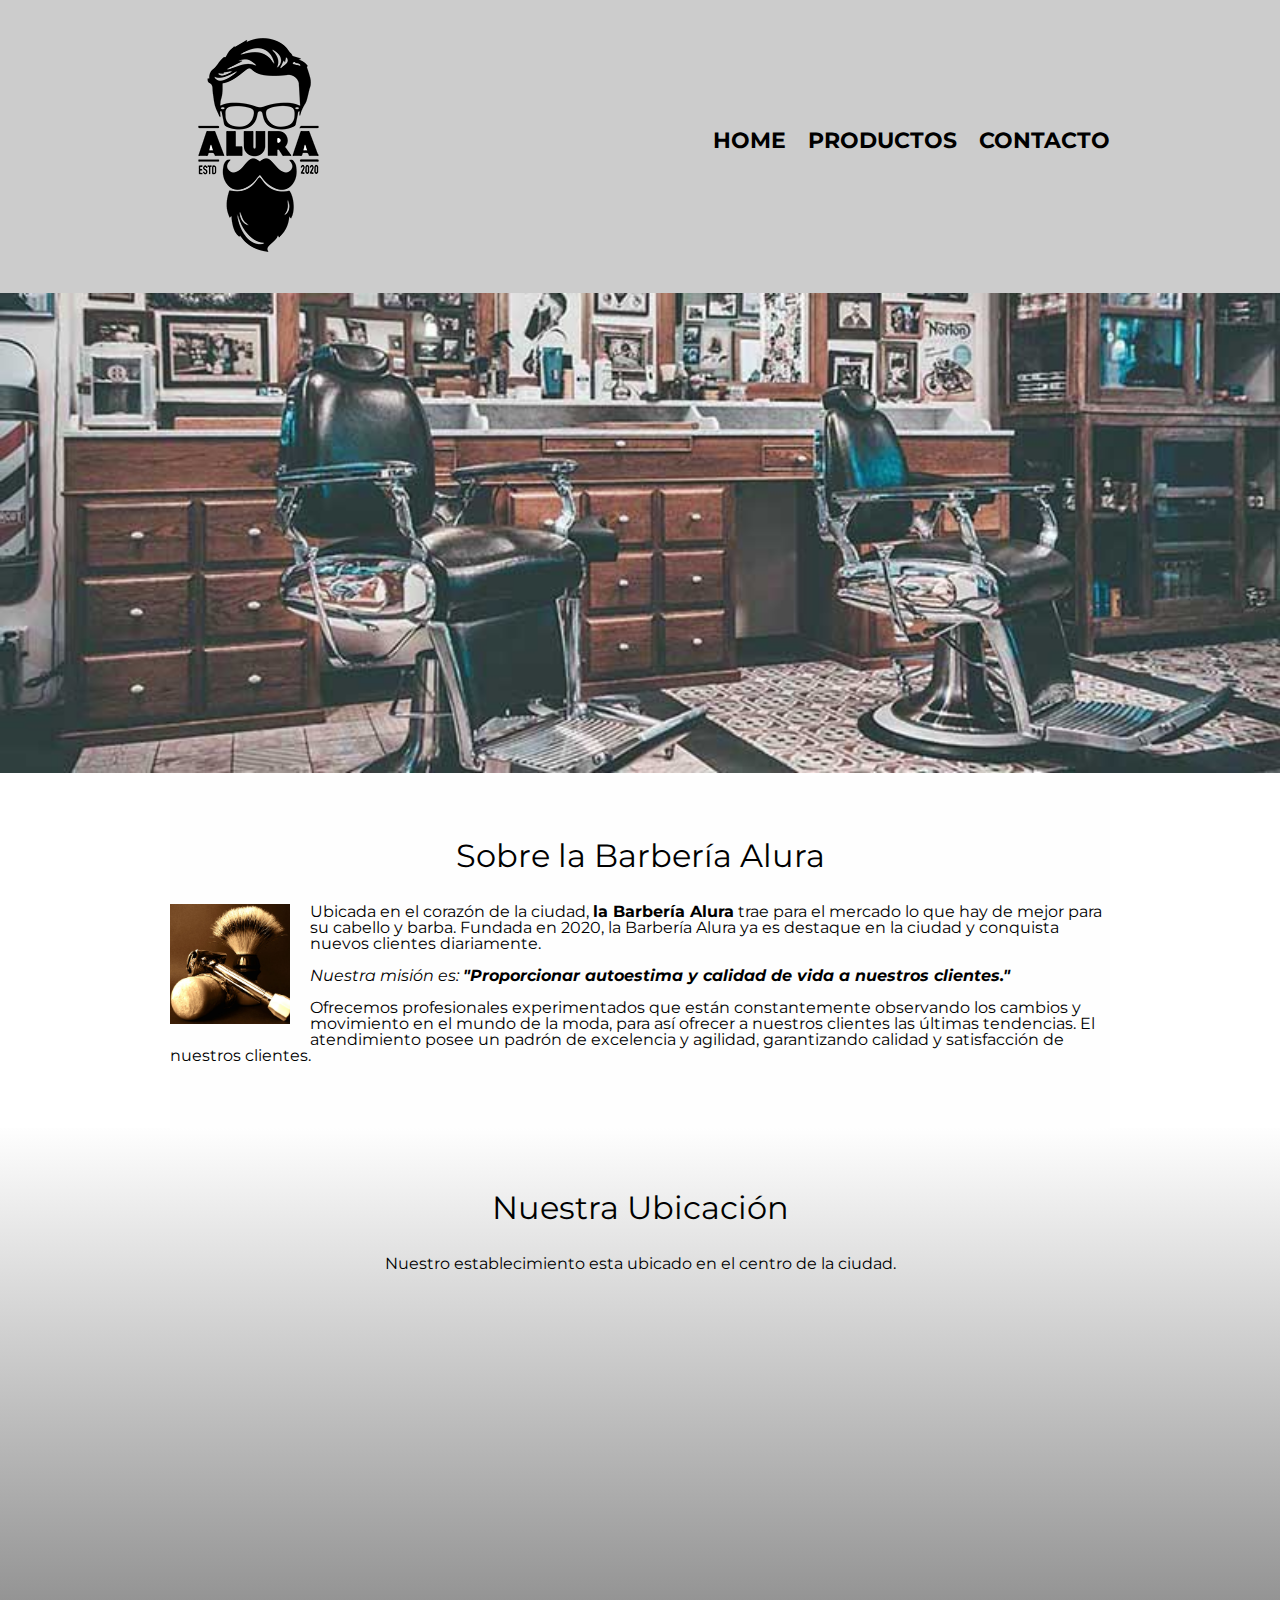
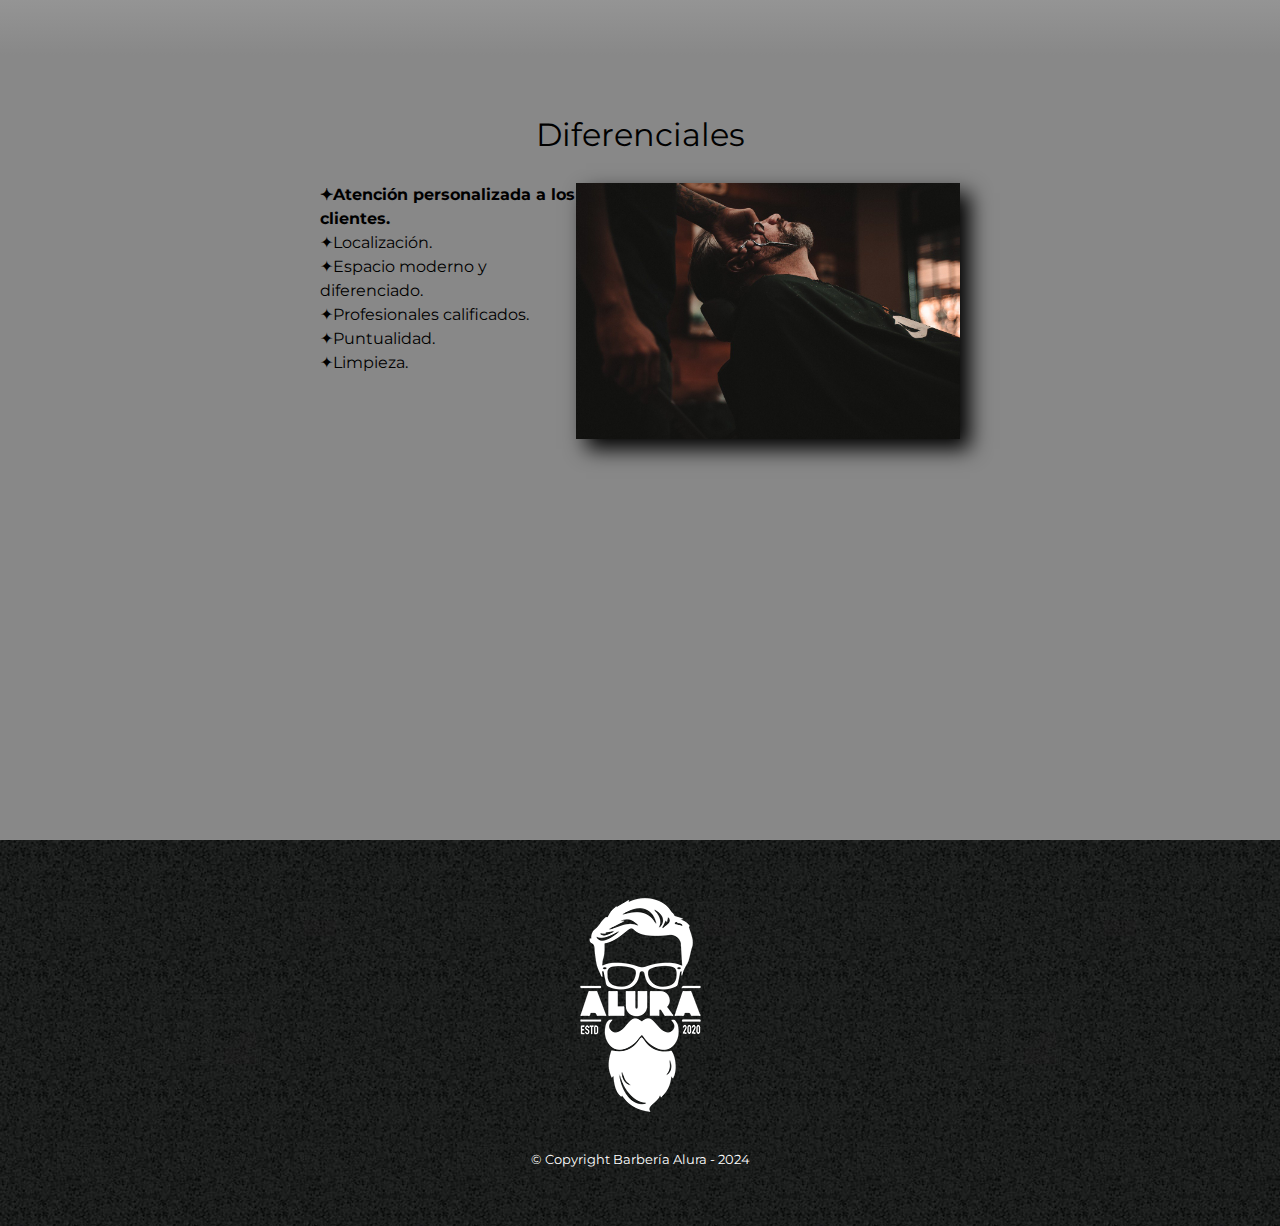
<file: index.html>
<!DOCTYPE html>

<html lang="es-419">

    <head>

        <meta charset="UTF-8">
        <meta name="viewport" content="width=device-width">
        <title>Barbería Alura</title>
        <link rel="stylesheet" href="reset.css">
        <link rel="stylesheet" href="style.css">
        <link rel="preconnect" href="https://fonts.googleapis.com">
        <link rel="preconnect" href="https://fonts.gstatic.com" crossorigin>
        <link href="https://fonts.googleapis.com/css2?family=Montserrat:ital,wght@0,100..900;1,100..900&display=swap" rel="stylesheet">

    </head>

    <body>

        <header>
            <div class="caja">
                <h1> <img src="imagenes/logo.png"</h1>
                <nav>
                    <ul>
                        <li><a href="index.html">Home</a></li>
                        <li><a href="productos.html">Productos</a></li>
                        <li><a href="contacto.html">Contacto</a></li>
                    </ul>
                </nav>
            </div>
        </header>
        

        <img class="banner" src="Banner/banner.jpg">

        <main>
            <section class ="principal">

                <h2 class="titulo-principal">Sobre la Barbería Alura</h2>

                <img class="utensilios" src="imagenes/utensilios.jpg" alt=" imagen de utensilios">
    
                <p>Ubicada en el corazón de la ciudad, <strong>la Barbería Alura</strong> trae para el mercado lo que hay de mejor para su cabello y barba. Fundada en 2020, la Barbería Alura ya es destaque en la ciudad y conquista nuevos clientes diariamente.</p> 
    
                <p id="mision"><em>Nuestra misión es: <strong>"Proporcionar autoestima y calidad de vida a nuestros clientes."</strong></em></p>
    
                <p>Ofrecemos profesionales experimentados que están constantemente observando los cambios y movimiento en el mundo de la moda, para así ofrecer a nuestros clientes las últimas tendencias. El atendimiento posee un padrón de excelencia y agilidad, garantizando calidad y satisfacción de nuestros clientes.</p>
    
            </section>

            <section class="mapa">
                <h3 class="titulo-principal">Nuestra Ubicación</h3>
                <p>Nuestro establecimiento esta ubicado en el centro de la ciudad.</p>

                <div class="mapa-contenido">
                    <iframe src="https://www.google.com/maps/embed?pb=!1m18!1m12!1m3!1d34784.869470159!2d-46.65499870427411!3d-23.593248407555798!2m3!1f0!2f0!3f0!3m2!1i1024!2i768!4f13.1!3m3!1m2!1s0x94ce5a2b2ed7f3a1%3A0xab35da2f5ca62674!2sCaelum%20-%20Education%20and%20Innovation!5e0!3m2!1ses-419!2sbr!4v1602972945026!5m2!1ses-419!2sbr" width="100%" height="300" frameborder="0" style="border:0;" allowfullscreen="" aria-hidden="false" tabindex="0"></iframe>
                </div>

            </section>
    
            <section class ="diferenciales">
    
                <h3 class="titulo-principal">Diferenciales</h3>

                <div class="contenido-diferenciales">
                    <ul class="lista-diferenciales">
                        <li class="items">Atención personalizada a los clientes.</li>
                        <li class="items">Localización.</li>
                        <li class="items">Espacio moderno y diferenciado.</li>
                        <li class="items">Profesionales calificados.</li>
                        <li class="items">Puntualidad.</li>
                        <li class="items">Limpieza.</li>
                    </ul><img src="diferenciales/diferenciales.jpg" class="imagen-diferenciales">
                </div>
                <div class="video">
                    <iframe width="100%" height="315" src="https://www.youtube.com/embed/wcVVXUV0YUY?si=P5r_jsv-DhelcPmM" title="YouTube video player" frameborder="0" allow="accelerometer; autoplay; clipboard-write; encrypted-media; gyroscope; picture-in-picture; web-share" referrerpolicy="strict-origin-when-cross-origin" allowfullscreen></iframe>
                </div>

            </section>
    
           

        </main>
        

        <footer>
            <img src="imagenes/logo-blanco.png">
            <p class="copyright">&copy Copyright Barbería Alura - 2024</p>
        </footer> 
 
    </body>
</html>
</file>
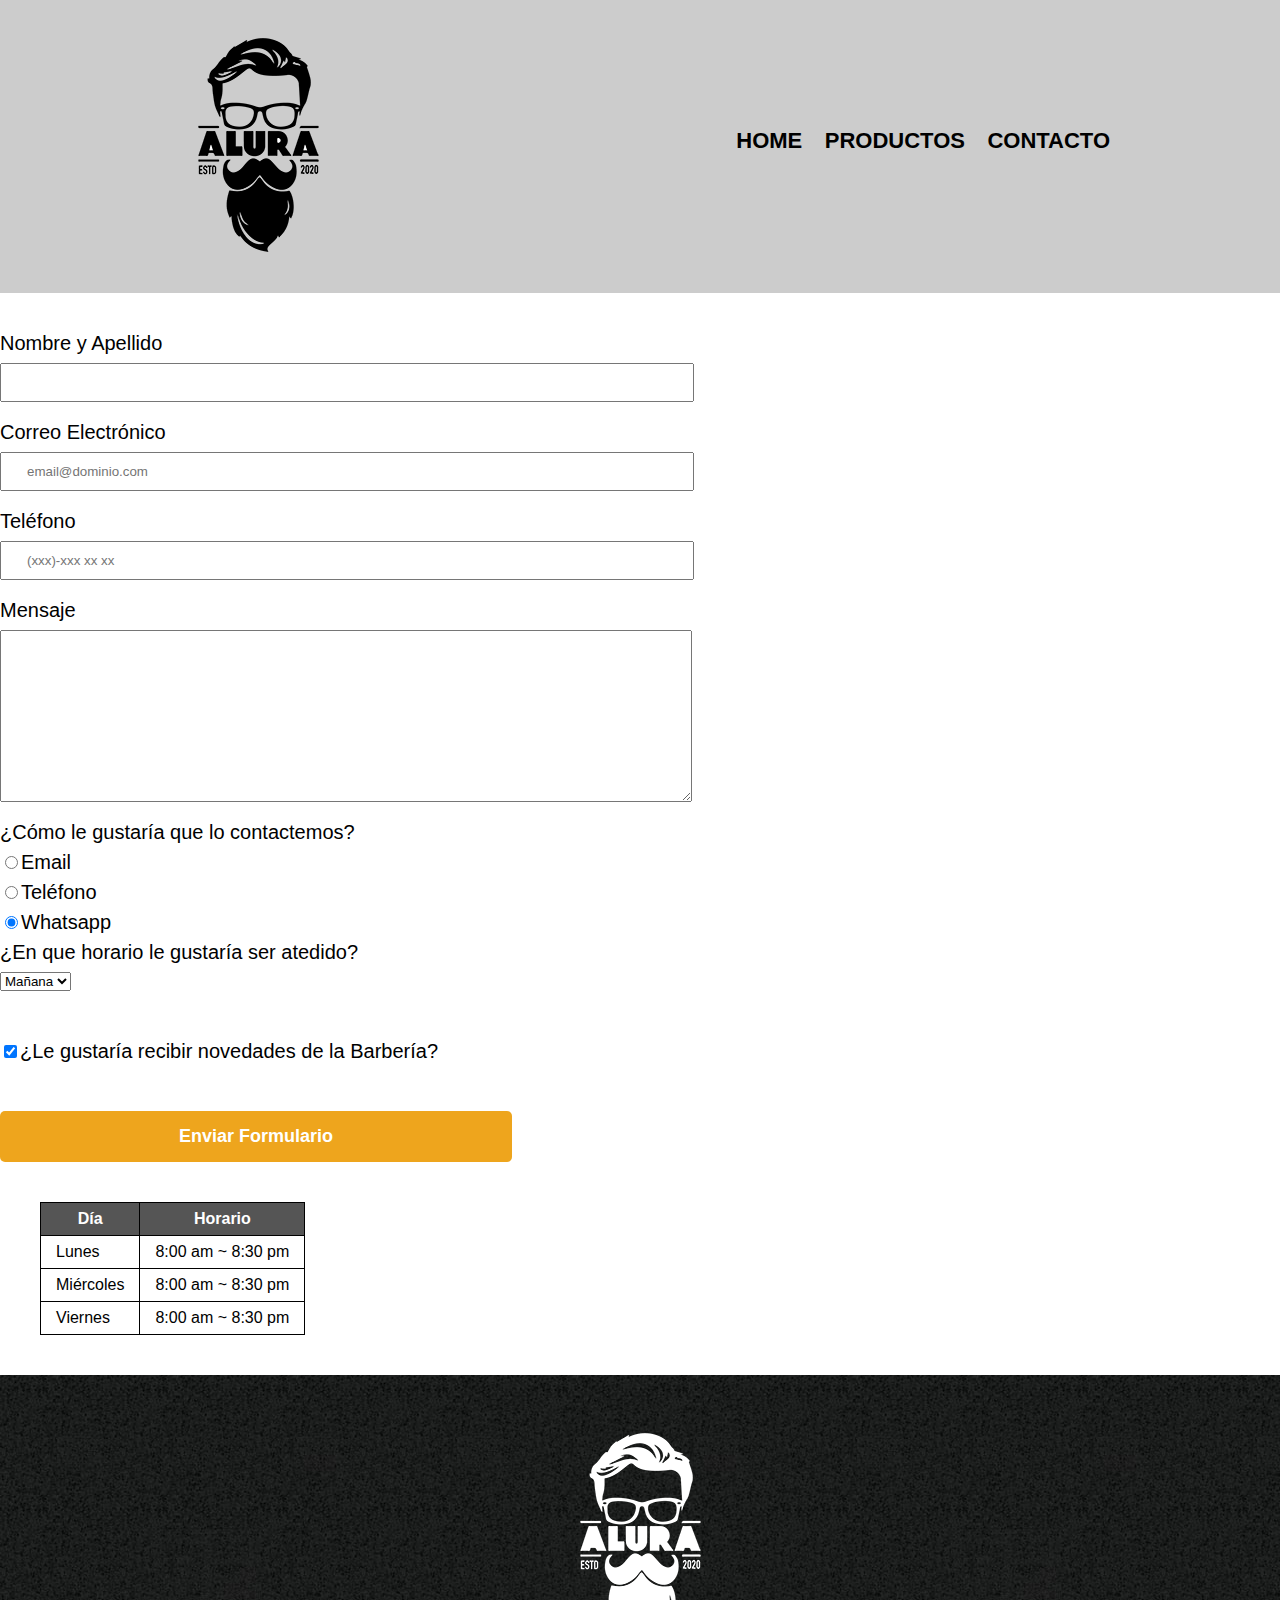
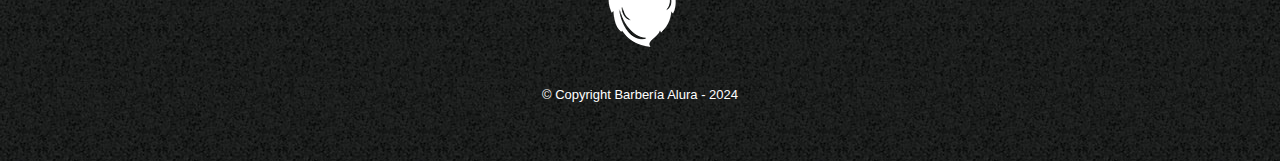
<file: contacto.html>
<!DOCTYPE html>

<html>
    <head>
        <meta charset="UTF-8">
        <title>Contacto</title>
        <link rel="stylesheet" href="reset.css">
        <link rel="stylesheet" href="style.css">
    </head>


    <body>
        <header>
            <div class="caja">
                <h1> <img src="imagenes/logo.png" alt="Logo Barbería Alura"</h1>
                <nav>
                    <ul>
                        <li><a href="index.html">Home</a></li>
                        <li><a href="productos.html">Productos</a></li>
                        <li><a href="contacto.html">Contacto</a></li>
                    </ul>
                </nav>
            </div>

        </header>


    <main>
        <form>
            <label for="nombreapellido">Nombre y Apellido</label>
            <input type="text" id="nombreapellido" class="input-padron" required> 

            <label for="correoelec">Correo Electrónico</label>
            <input type="email" id="correoelec"class="input-padron" required placeholder="email@dominio.com">

            <label for="telefono">Teléfono</label>
            <input type="tel" id="telefono"class="input-padron" required placeholder="(xxx)-xxx xx xx">

            <label for="textareamensaje">Mensaje</label>
            <textarea cols="70" rows="10" id="textareamensaje" class="input-padron" required> </textarea>


           
            <fieldset>
        
                <legend>¿Cómo le gustaría que lo contactemos?</legend>
            
                <label for="radio-email"><input type="radio" name="contacto" value="email" id="radio-email">Email</label>
                

                <label for="radio-telefono"><input type="radio" name="contacto" value="telefono" id="radio-telefono">Teléfono</label>
                

                <label for="radio-whatsapp"><input type="radio" name="contacto" value="whatsapp" id="radio-whatsapp" checked>Whatsapp</label>
  
            </fieldset>



            <fieldset>
                <legend>¿En que horario le gustaría ser atedido?</legend>
                <select>
                    <option>Mañana</option>
                    <option>Tarde</option>
                    <option>Noche</option>
                </select>
            </fieldset>
            

            <label class="checkbox"><input type="checkbox" checked>¿Le gustaría recibir novedades de la Barbería?</label>
            
            <input type="submit" value="Enviar Formulario" class="enviar">

        </form>

        <table>
            
            <thead>
                <tr>
                    <th>Día</th>
                    <th>Horario</th>
                </tr>
            </thead>

            <tbody>
                <tr>
                    <td>Lunes</td>
                    <td>8:00 am ~ 8:30 pm</td>
                </tr>
    
                <tr>
                    <td>Miércoles</td>
                    <td>8:00 am ~ 8:30 pm</td>
                </tr>
    
                <tr>
                    <td>Viernes</td>
                    <td>8:00 am ~ 8:30 pm</td>
                </tr>
            </tbody>

        </table>


    </main>


        <footer>
            <img src="imagenes/logo-blanco.png"alt="Logo Barbería Alura">
            <p class="copyright">&copy Copyright Barbería Alura - 2024</p>
        </footer>
    </body>
</html>
</file>
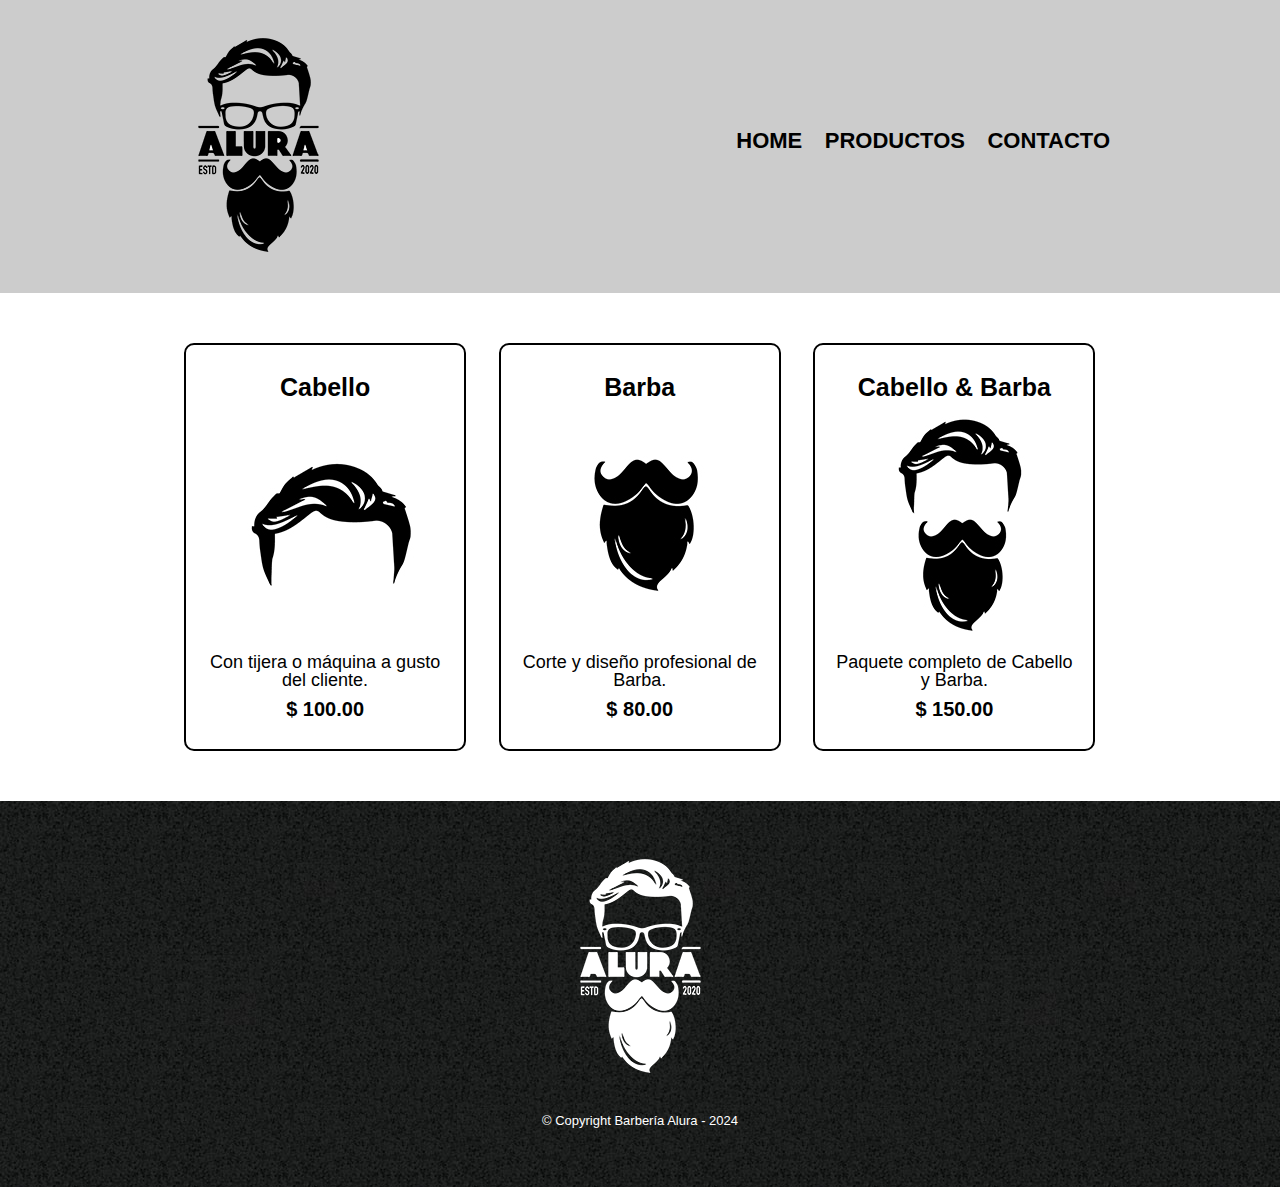
<file: productos.html>
<!DOCTYPE html>

<html>
    <head>
        <meta charset="UTF-8">
        <title>Productos - Barbería Alura</title>
        <link rel="stylesheet" href="reset.css">
        <link rel="stylesheet" href="style.css">
    </head>


    <body>
        <header>
            <div class="caja">
                <h1> <img src="imagenes/logo.png"</h1>
                <nav>
                    <ul>
                        <li><a href="index.html">Home</a></li>
                        <li><a href="productos.html">Productos</a></li>
                        <li><a href="contacto.html">Contacto</a></li>
                    </ul>
                </nav>
            </div>

        </header>

        <main>
            <ul class="productos">
                <li>
                    <h2>Cabello</h2>
                    <img src="imagenes/cabello.jpg">
                    <p class="producto-descripcion">Con tijera o máquina a gusto del cliente.</p>
                    <p class="producto-precio">$ 100.00</p>
                </li>
                <li>
                    <h2>Barba</h2>
                    <img src="imagenes/barba.jpg">
                    <p class="producto-descripcion">Corte y diseño profesional de Barba.</p>
                    <p class="producto-precio">$ 80.00</p>
                </li>
                <li>
                    <h2>Cabello & Barba</h2>
                    <img src="imagenes/cabello+barba.jpg">
                    <p class="producto-descripcion">Paquete completo de Cabello y Barba.</p>
                    <p class="producto-precio">$ 150.00</p>
                </li>
            </ul>
        </main>

        <footer>
            <img src="imagenes/logo-blanco.png">
            <p class="copyright">&copy Copyright Barbería Alura - 2024</p>
        </footer>
    </body>
</html>
</file>
<file: style.css>
body{
  font-family: "Montserrat", sans-serif;
  
}


header{
    background-color: #cccccc;
    padding: 20px 0;
}

.caja{
    width: 940px;
    position: relative;
    margin: 0 auto;
}

nav{
    position: absolute;
    top: 110px;
    right: 0;
}

nav li{
    display: inline;
    margin: 0 0 0 18px;
}

nav a{
    text-transform: uppercase;
    color: black;
    font-weight: bold;
    font-size: 22px;
    text-decoration: none;
}

nav a:hover{
    color: #c78c19;
    text-decoration: underline;
}

.productos{
    width: 940px;
    margin: 0 auto;
    padding: 50px;
}

.productos li{
    display: inline-block;
    text-align: center;
    width: 30%;
    vertical-align: top;
    margin: 0 1.5%;
    padding: 30px 20px;
    box-sizing: border-box;
    border: 2px solid #000000;
    border-radius: 10px;
}

.productos li:hover{
    border-color: #c78c19;
    
}

.productos li:active{
    border-color: #088c19;
}

.productos h2{
    font-size: 25px;
    font-weight: bold;
}

.productos li:hover h2{
    font-size: 33px;
}

.producto-descripcion{
    font-size: 18px;
}

.producto-precio{
    font-size: 20px;
    font-weight: bold;
    margin-top: 10px;

}

footer{
    text-align: center;
    background: url(imagenes/bg.jpg);
    padding: 40px;
}

.copyright{
    color: #ffffff;
    font-size: 13px;
    margin: 20px;
}


form{
    margin: 40px 0;
}

form label, form legend{
    display: block;
    font-size: 20px;
    margin: 0 0 10px;
}

.input-padron{
    display: block;
    margin: 0 0 20px;
    padding: 10px 25px;
    width: 50%;
}

.checkbox{
    margin: 50px 0;
}

.enviar{
    width: 40%;
    padding: 15px 0;
    font-size: 18px;
    font-weight: bold;
    color: white;
    background: rgb(238, 165, 29);
    border: none;
    border-radius: 5px;  
    transition: 1s all;  
    cursor: pointer;
}

.enviar:hover{
    background: darkorange;
    transform: scale(1.1);
}

table{
    margin: 40px 40px;
}

thead{
    background: #555555;
    color: white;
    font-weight: bold;
}

td , th{
    border: 1px solid black;
    padding: 8px 15px;
}

/*Aqui inicia el CSS para home*/

.banner{
    width: 100%;
}

.principal {
    padding: 3em 0;
    background: #FEFEFE;
    width: 940px;
    margin: 0 auto;
}

.titulo-principal{
    text-align: center;
    font-size: 2em;
    margin: .5em 0 1em;
    clear: left;
    
}

.principal p{
    margin: 0 0 1em;
}

.principal strong{
    font-weight: bold;

}

.principal em{
    font-style: italic;
}

.utensilios{
    width: 120px;
    float: left;
    margin: 0 20px 20px 0;
}

.mapa {
    padding: 3em 0;
    background: linear-gradient(#FEFEFE, #888888);
}

.mapa p{
    margin: 0 0 2em;
    text-align: center;
}

.mapa-contenido {
    width: 940px;
    margin: 0 auto;
}


.diferenciales{
    padding: 3em 0;
    background: #888888;
    
}


.contenido-diferenciales{
    width: 640px;
    margin: 0 auto;

}

.lista-diferenciales{
    width: 40%;
    display: inline-block;
    vertical-align: top;
}

.items{
    line-height: 1.5;
}

.items:before{
    content: "✦" 
}

.items:first-child{
    font-weight: bold;
}

.imagen-diferenciales{
    width: 60%;
    transition: 400ms;
    box-shadow: 10px 10px 20px black;
}

.imagen-diferenciales:hover{
    opacity: 0.3;
   
}

.video{
    width: 560px;
    margin: 1em auto;
}

@media screen and (max-width:480px){
    h1{
        text-align: center;
    }

    nav{
        position: static;
    }

    .caja,.principal, .mapa-contenido, .contenido-diferenciales, .video{
        width: auto;
    }

    .lista-diferenciales, .imagen-diferenciales{
        width: 100%;
    }

    
}
</file>
